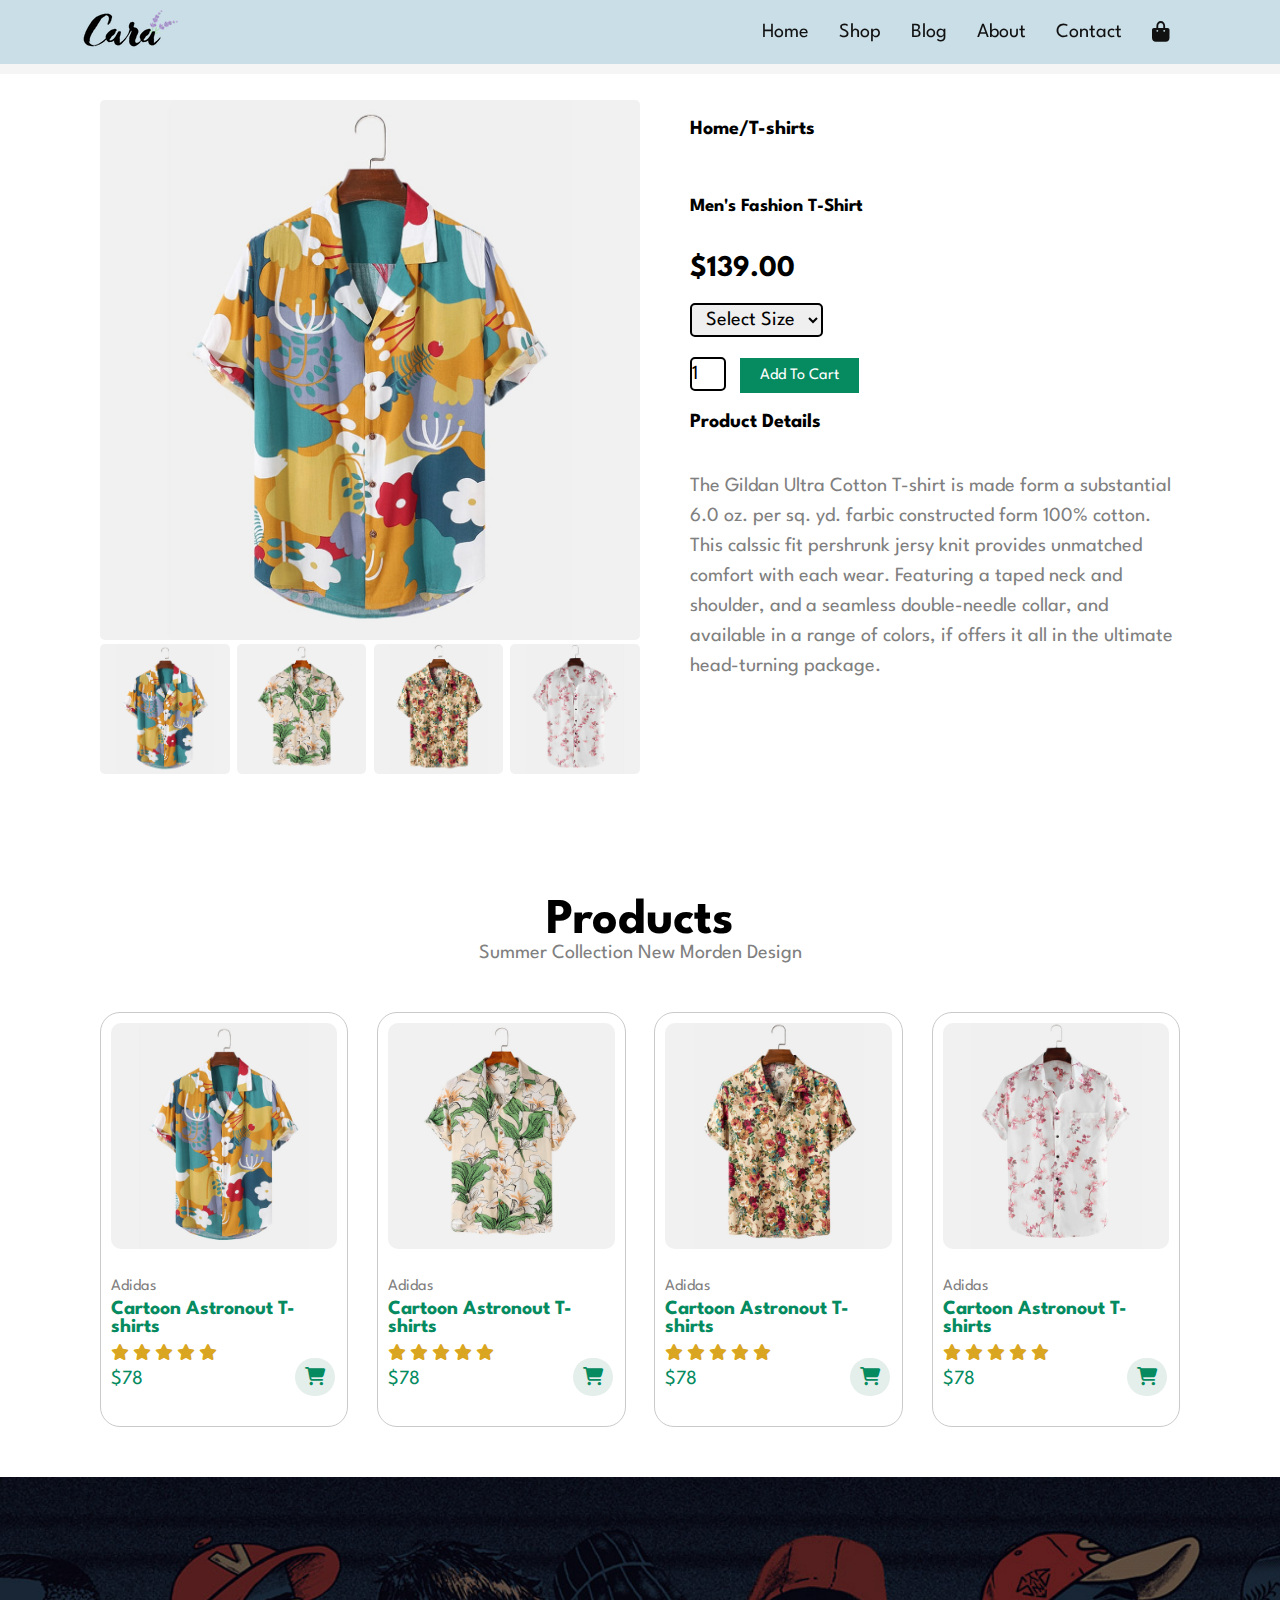
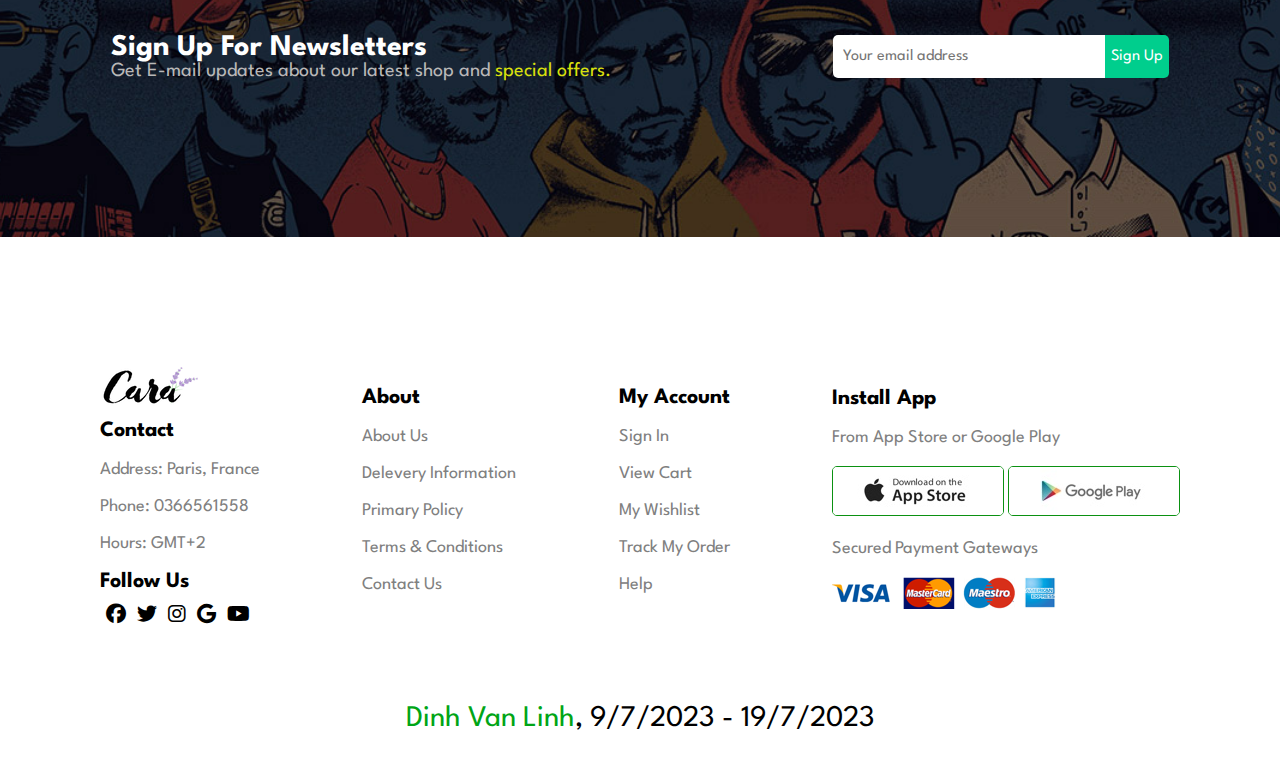
<file: final/products.html>
<!DOCTYPE html>
<html lang="en">
  <head>
    <meta charset="UTF-8" />
    <meta name="viewport" content="width=device-width, initial-scale=1.0" />
    <title>Product Details</title>
    <link rel="stylesheet" href="./css/main/products.css" />
    <link rel="stylesheet" href="./css/reponsive/homeReponsive.css" />
    <link rel="stylesheet" href="./css/reponsive/productreponsive.css" />
    <link rel="preconnect" href="https://fonts.googleapis.com" />
    <link rel="preconnect" href="https://fonts.gstatic.com" crossorigin />
    <link
      href="https://fonts.googleapis.com/css2?family=Lato:ital,wght@0,100;0,300;0,400;0,700;0,900;1,100;1,300;1,400;1,700;1,900&family=League+Spartan:wght@100;200;300;400;500;600;700;800;900&display=swap"
      rel="stylesheet"
    />
    <link
      rel="stylesheet"
      href="https://cdnjs.cloudflare.com/ajax/libs/font-awesome/6.4.0/css/all.min.css"
    />
    <link rel="icon" type="image/x-icon" href="./img/logo.png" />
  </head>

  <body>
    <section class="header">
      <div class="header-item">
        <img src="./img/logo.png" alt="" class="header-item__logo" />
      </div>
      <div class="header-item">
        <ul class="nav-list">
          <li class="nav-list__item">
            <i id="closeNavButton" class="fa-solid fa-xmark"></i>
          </li>
          <li class="nav-list__item">
            <a class="" href="index.html">Home</a>
          </li>
          <li class="nav-list__item">
            <a href="shop.html">Shop</a>
          </li>
          <li class="nav-list__item">
            <a href="blog.html">Blog</a>
          </li>
          <li class="nav-list__item">
            <a href="about.html">About</a>
          </li>
          <li class="nav-list__item">
            <a href="contact.html">Contact</a>
          </li>
          <li class="nav-list__item">
            <a href="cart.html">
              <i class="fa-solid fa-bag-shopping"></i>
            </a>
          </li>
        </ul>

        <div class="bar">
          <div class="shopIcon">
            <i class="fa-solid fa-bag-shopping"></i>
          </div>
          <div class="barIcon">
            <a href="cart.html">
              <i class="fa-solid fa-bars"></i>
            </a>
          </div>
        </div>
      </div>
    </section>

    <section class="details">
      <div class="detailsItem">
        <img
          src="./img/products/f1.jpg"
          width="100%"
          alt=""
          class="singleImg"
        />
        <div class="imgSmall__list">
          <div class="imgSmall__list-item">
            <img
              src="./img/products/f1.jpg"
              width="100%"
              alt=""
              class="imgItem"
            />
          </div>
          <div class="imgSmall__list-item">
            <img
              src="./img/products/f2.jpg"
              width="100%"
              alt=""
              class="imgItem"
            />
          </div>
          <div class="imgSmall__list-item">
            <img
              src="./img/products/f3.jpg"
              width="100%"
              alt=""
              class="imgItem"
            />
          </div>
          <div class="imgSmall__list-item">
            <img
              src="./img/products/f4.jpg"
              width="100%"
              alt=""
              class="imgItem"
            />
          </div>
        </div>
      </div>

      <div class="detailsItem">
        <div class="detailsItem__desc">
          <h5>Home/T-shirts</h5>
          <h3>Men's Fashion T-Shirt</h3>
          <h4>$139.00</h4>
          <div class="select">
            <select name="" id="">
              <option value="">Select Size</option>
              <option value="S">S</option>
              <option value="M">M</option>
              <option value="L">L</option>
              <option value="XL">XL</option>
              <option value="2XL">2XL</option>
              <option value="3XL">3XL</option>
            </select>
          </div>

          <div class="quantity">
            <input type="number" value="1" />
            <button>Add To Cart</button>
          </div>

          <h5>Product Details</h5>
          <span>
            The Gildan Ultra Cotton T-shirt is made form a substantial 6.0 oz.
            per sq. yd. farbic constructed form 100% cotton. This calssic fit
            pershrunk jersy knit provides unmatched comfort with each wear.
            Featuring a taped neck and shoulder, and a seamless double-needle
            collar, and available in a range of colors, if offers it all in the
            ultimate head-turning package.
          </span>
        </div>
      </div>
    </section>

    <section class="product">
      <div class="product-title">
        <h1>Products</h1>
        <span>Summer Collection New Morden Design</span>
      </div>
      <div class="product-list">
        <div class="pro">
          <img src="./img/products/f1.jpg" alt="" class="pro__img" />

          <div class="pro-desc">
            <span>Adidas</span>
            <h4>Cartoon Astronout T-shirts</h4>
            <div class="stars">
              <i class="fa-solid fa-star"></i>
              <i class="fa-solid fa-star"></i>
              <i class="fa-solid fa-star"></i>
              <i class="fa-solid fa-star"></i>
              <i class="fa-solid fa-star"></i>
            </div>
            <p>$78</p>
            <i class="pro-icon fa-solid fa-cart-shopping"></i>
          </div>
        </div>

        <div class="pro">
          <img src="./img/products/f2.jpg" alt="" class="pro__img" />

          <div class="pro-desc">
            <span>Adidas</span>
            <h4>Cartoon Astronout T-shirts</h4>
            <div class="stars">
              <i class="fa-solid fa-star"></i>
              <i class="fa-solid fa-star"></i>
              <i class="fa-solid fa-star"></i>
              <i class="fa-solid fa-star"></i>
              <i class="fa-solid fa-star"></i>
            </div>
            <p>$78</p>
            <i class="pro-icon fa-solid fa-cart-shopping"></i>
          </div>
        </div>

        <div class="pro">
          <img src="./img/products/f3.jpg" alt="" class="pro__img" />

          <div class="pro-desc">
            <span>Adidas</span>
            <h4>Cartoon Astronout T-shirts</h4>
            <div class="stars">
              <i class="fa-solid fa-star"></i>
              <i class="fa-solid fa-star"></i>
              <i class="fa-solid fa-star"></i>
              <i class="fa-solid fa-star"></i>
              <i class="fa-solid fa-star"></i>
            </div>
            <p>$78</p>
            <i class="pro-icon fa-solid fa-cart-shopping"></i>
          </div>
        </div>

        <div class="pro">
          <img src="./img/products/f4.jpg" alt="" class="pro__img" />

          <div class="pro-desc">
            <span>Adidas</span>
            <h4>Cartoon Astronout T-shirts</h4>
            <div class="stars">
              <i class="fa-solid fa-star"></i>
              <i class="fa-solid fa-star"></i>
              <i class="fa-solid fa-star"></i>
              <i class="fa-solid fa-star"></i>
              <i class="fa-solid fa-star"></i>
            </div>
            <p>$78</p>
            <i class="pro-icon fa-solid fa-cart-shopping"></i>
          </div>
        </div>
      </div>
    </section>

    <section class="banner3">
      <div class="banner3-title">
        <h2>Sign Up For Newsletters</h2>
        <p>
          Get E-mail updates about our latest shop and
          <span>special offers.</span>
        </p>
      </div>

      <div class="banner3-email">
        <input
          type="text"
          name=""
          placeholder="Your email address"
          class="banner3-inp"
        />
        <button class="banner3-btn">Sign Up</button>
      </div>
    </section>

    <section class="footer">
      <ul class="footer-list">
        <li class="footer-item">
          <img src="./img/logo.png" alt="" class="footer-logo" />
          <h3>Contact</h3>
          <p>Address: <span>Paris, France</span></p>
          <p>Phone: <span>0366561558</span></p>
          <p>Hours: <span>GMT+2</span></p>

          <div class="footer-follow">
            <h3>Follow Us</h3>
            <div class="icon-list">
              <i class="fa-brands fa-facebook"></i>
              <i class="fa-brands fa-twitter"></i>
              <i class="fa-brands fa-instagram"></i>
              <i class="fa-brands fa-google"></i>
              <i class="fa-brands fa-youtube"></i>
            </div>
          </div>
        </li>
        <li class="footer-item">
          <h3>About</h3>
          <p>About Us</p>
          <p>Delevery Information</p>
          <p>Primary Policy</p>
          <p>Terms & Conditions</p>
          <p>Contact Us</p>
        </li>
        <li class="footer-item">
          <h3>My Account</h3>
          <p>Sign In</p>
          <p>View Cart</p>
          <p>My Wishlist</p>
          <p>Track My Order</p>
          <p>Help</p>
        </li>
        <li class="footer-item">
          <h3>Install App</h3>
          <p>From App Store or Google Play</p>
          <div class="imgList">
            <img src="./img/pay/app.jpg" alt="" />
            <img src="./img/pay/play.jpg" alt="" />
          </div>
          <p>Secured Payment Gateways</p>
          <img src="./img/pay/pay.png" alt="" class="footer-pay" />
        </li>
      </ul>

      <p class="footerBottom">
        <span>Dinh Van Linh</span>, 9/7/2023 - 19/7/2023
      </p>
    </section>

    <script src="./js/product.js"></script>
    <script src="./js/main.js"></script>
    <script src="./js/shop.js"></script>
  </body>
</html>
</file>
<file: final/css/main/products.css>
* {
  margin: 0;
  padding: 0;
  box-sizing: border-box;
  font-family: "Lato", sans-serif;
  font-family: "League Spartan", sans-serif;
}

body {
  width: 100%;
}

/* HEADER */
.header {
  display: flex;
  align-items: center;
  justify-content: space-between;
  padding: 10px 80px;
  background-color: rgb(202, 222, 231);
  box-shadow: 0 10px 0 rgba(0, 0, 0, 0.04);
  position: fixed;
  top: 0;
  left: 0;
  right: 0;
  z-index: 99999;
}

.nav-list {
  display: flex;
  align-items: center;
  list-style: none;
}

.nav-list__item {
  margin-right: 30px;
  position: relative;
}

.nav-list__item:first-child {
  display: none;
}

.nav-list__item a {
  text-decoration: none;
  color: #111;
  font-size: 20px;
}

.nav-list__item > a.active,
.nav-list__item > a:hover {
  color: #00ce8d;
}

.nav-list__item > a.active::after,
.nav-list__item > a:hover::after {
  content: "";
  width: 18px;
  height: 2px;
  background-color: #00ce8d;
  position: absolute;
  bottom: -4px;
  left: 0;
}

.bar {
  display: none;
}

/* DETAILS */

.details{
    padding:  50px 100px;
    display: flex;
    justify-content: space-around;
}

.detailsItem{
    width: 50%;
    margin-top: 50px;
}

.singleImg{
    border-radius: 5px;
}

.imgSmall__list{
    display: flex;
    justify-content: space-between;
}

.imgSmall__list-item{
    flex-basis: 24%;
}

.imgItem{
    border-radius: 5px;
    cursor: pointer;
}

.detailsItem__desc{
    display: flex;
    flex-direction: column;
    align-items: flex-start;
    margin-left: 50px;
    
}

.detailsItem__desc h5{
    font-size: 20px;
    padding: 20px 0;
}

.detailsItem__desc h3{
    padding: 40px 0;

}


.detailsItem__desc h4{
    font-size: 30px;
}

.select select{
    padding: 5px 10px;
    margin: 20px 0;
    font-size: 20px;
    border: 2px solid;
    border-radius: 5px;
}

.quantity input{
    width: 36px;
    height: 34px;
    font-size: 20px;
    border: 2px solid;
    border-radius: 5px;

}

.quantity input:focus{
   outline: none;
}

.quantity button{
   padding: 10px 20px;
   margin-left: 10px;
   border: none;
   background-color: #068b61;
   color: white;
   font-size: 16px;
}

.quantity button:hover{
    cursor: pointer;
    opacity: 0.8;
}



.detailsItem__desc span{
    color: gray;
    margin: 20px 0;
    font-size: 20px;
    line-height: 30px;
}





/* PRODUCT */
.product {
  display: flex;
  flex-direction: column;
  padding: 50px 100px;
}

.product-title {
  text-align: center;
  padding: 20px 0;
}

.product-title h1 {
  font-size: 50px;
}

.product-title span {
  font-size: 20px;
  color: gray;
}

.product-list {
  display: flex;
  justify-content: space-between;
  align-items: center;
  flex-wrap: wrap;
}

.pro {
  width: 23%;
  display: flex;
  flex-direction: column;
  border: 1px solid rgb(202, 202, 202);
  border-radius: 20px;
  margin-top: 30px;
}

.pro img {
  padding: 10px;
  border-radius: 20px;
}

.pro-desc {
  padding: 0 10px;
  margin-top: 20px;
}

.pro-desc span {
  font-size: 16px;
  color: gray;
}

.pro-desc h4 {
  font-size: 20px;
  color: #068b61;
  margin: 6px 0;
}

.stars {
  color: goldenrod;
  margin: 8px 0;
}

.pro-desc p {
  font-size: 20px;
  color: #068b61;
}

.pro-icon {
  background-color: #e4eeea;
  color: #068b61;
  font-size: 18px;
  padding: 10px;
  border-radius: 50px;
  float: right;
  position: relative;
  top: -30px;
  right: 2px;
}

/* BANNER 3 */

.banner3 {
  background: url(/final/img/banner/b1.jpg) top center / cover no-repeat;
  width: 100%;
  height: 40vh;
  display: flex;
  align-items: center;
  justify-content: space-around;
}

.banner3-title h2 {
  font-size: 30px;
  color: white;
}

.banner3-title p {
  font-size: 20px;
  color: rgb(185, 184, 184);
}

.banner3-title span {
  font-size: 20px;
  color: rgb(217, 224, 14);
}

.banner3-email {
  display: flex;
}

.banner3-inp {
  padding: 14px 90px 14px 10px;
  font-size: 16px;
  border: none;
  border-top-left-radius: 5px;
  border-bottom-left-radius: 5px;
}

.banner3-inp:focus {
  outline: none;
}

.banner3-btn {
  border: none;
  border-top-right-radius: 5px;
  border-bottom-right-radius: 5px;
  padding: 0 6px;
  font-size: 16px;
  color: white;
  background-color: #00ce8d;
}

.banner3-btn:hover {
  background-color: #019868;
}

/* FOOTER */

.footer {
  display: flex;
  flex-direction: column;
  justify-content: space-between;
  margin: 50px 0;
}

.footer-list {
  display: flex;
  align-items: center;
  justify-content: space-between;
  flex-wrap: wrap;
  padding: 50px 100px;
  list-style: none;
}

.footer-item {
  margin: 30px 0;
}

.footer-item h3 {
  font-size: 22px;
  margin-top: 10px;
}

.footer-item p {
  font-size: 18px;
  margin-top: 10px;
  color: gray;
  margin: 20px 0;
}

.icon-list {
  margin-top: 12px;
  font-size: 20px;
}

.icon-list i {
  margin-left: 6px;
}

.imgList img {
  border: 1px solid #0b9112;
  border-radius: 5px;
}

.footerBottom {
  text-align: center;
  font-size: 30px;
}

.footerBottom span {
  color: #00a516;
}
</file>
<file: final/css/reponsive/homeReponsive.css>
/* PC */
@media (min-width: 64em) {}

/* TABLET */
@media (min-width: 46.25em) and (max-width: 63.9375em) {

  /* HEADER */
  .header {
    position: relative;
  }

  .nav-list {
    display: flex;
    flex-direction: column;
    align-items: flex-start;
    position: absolute;
    top: 0;
    right: 0;
    width: 200px;
    height: 100vh;
    background-color: white;
    display: none;
    z-index: 1;
  }

  .nav-list__item:first-child {
    display: block;
  }

  .nav-list__item:last-child {
    display: none;
  }

  .nav-list__item {
    margin: 30px;
    font-size: 30px;
  }

  .nav-list__item a {
    font-size: 30px;
  }

  .bar {
    display: block;
    display: flex;
    align-items: center;
    font-size: 30px;
  }

  .shopIcon i {
    margin-right: 30px;
    position: relative;
    top: -1px;
    color: black;
  }

  .active {
    display: block;
  }

  /* BANNER */
  .banner {
    height: 50vh;
  }

  .banner__desc {
    margin-left: 50px;
  }

  .banner__desc h3 {
    font-size: 30px;
  }

  .banner__desc h1 {
    font-size: 50px;
  }

  .banner__desc h2 {
    font-size: 50px;
    color: #00ce8d;
  }

  .banner__desc p {
    font-size: 20px;
    color: gray;
  }

  /* FEATURE */

  .feature-item {
    margin-top: 30px;
  }

  /* PRODUCT */
  .pro {
    width: 45%;
  }

  /* BANNER2 */
  .banner2 {
    height: 30vh;
  }

  /* SM BANNER1 */
  .sm-banner1 {
    display: flex;
    flex-direction: column;
    padding-bottom: 0;
  }

  .sm-banner1-box {
    width: 100%;
    height: 30vh;
  }

  .sm-banner1-box__desc {
    margin: 70px 0 0 50px;
  }

  /* SM BANNER2 */

  .sm-banner2-box {
    height: 20vh;
  }

  .sm-banner2-box__desc {
    margin: 80px 0 0 10px;
  }

  .sm-banner2-box__desc h2 {
    font-size: 20px;
  }

  .sm-banner2-box__desc h4 {
    font-size: 16px;
  }

  /* BANNER 3 */
  .banner3 {
    height: 30vh;
    padding: 0 30px;
  }

  /* FOOTER */
}

/* MOBILE */

@media (max-width: 46.1875em) {

  /* HEADER */
  .header {
    position: relative;
    padding: 10px 20px;
  }

  .header-item__logo {
    width: 100%;
  }

  .nav-list {
    display: flex;
    flex-direction: column;
    align-items: flex-start;
    position: absolute;
    top: 0;
    right: 0;
    width: 200px;
    height: 100vh;
    background-color: white;
    display: none;
    z-index: 1;
  }

  .nav-list__item:first-child {
    display: block;
  }

  .nav-list__item:last-child {
    display: none;
  }

  .nav-list__item {
    margin: 30px;
    font-size: 30px;
  }

  .nav-list__item a {
    font-size: 30px;
  }

  .bar {
    display: block;
    display: flex;
    align-items: center;
    font-size: 18px;
  }

  .shopIcon i {
    margin-right: 30px;
    position: relative;
    top: -1px;
    color: black;
  }

  .active {
    display: block;
  }

  /* BANNER */
  .banner {
    height: 40vh;
  }

  .banner__desc {
    margin-left: 14px;
  }

  .banner__desc h3 {
    font-size: 20px;
  }

  .banner__desc h1 {
    font-size: 20px;
  }

  .banner__desc h2 {
    font-size: 20px;
    color: #00ce8d;
  }

  .banner__desc p {
    font-size: 1px;
    color: gray;
  }

  .banner__desc button {
    padding: 8px 30px;
    font-size: 14px;
    color: gray;
  }

  /* FEATURE */
  .feature-list {
    justify-content: center;
  }

  .feature-item {
    margin-top: 30px;
  }

  /* PRODUCT */
  .product {
    padding: 0 30px;
  }

  .product-title h1 {
    font-size: 30px;
  }

  .product-title span {
    font-size: 14px;
  }

  .pro {
    width: 100%;
  }

  .pro__img {
    height: 280px;
  }

  /* BANNER2 */
  .banner2 {
    height: 30vh;
    display: flex;
    flex-direction: column;
    justify-content: center;
  }

  .banner2 h5 {
    font-size: 20px;
  }

  .banner2 h2 {
    font-size: 26px;
  }

  .banner2 span {
    font-size: 26px;
  }

  /* SM BANNER1 */
  .sm-banner1 {
    display: flex;
    flex-direction: column;
    padding: 30px 10px
  }

  .sm-banner1-box {
    width: 100%;
    height: 30vh;
  }

  .sm-banner1-box__desc {
    margin: 36px 0 0 20px
  }

  .sm-banner1-box__desc span {
    font-size: 16px;
  }

  .sm-banner1-box__desc h4 {
    font-size: 20px;
    margin: 4px 0;

  }

  .sm-banner1-box__desc p {
    font-size: 16px;

  }

  .sm-banner1-box__desc button {
    padding: 6px 20px;
    margin-top: 4px;

  }


  /* SM BANNER2 */
  .sm-banner2 {
    padding: 0 10px;
    margin: 50px 0;
    display: flex;
  }

  .sm-banner2-box {
    height: 20vh;
  }

  .sm-banner2-box__desc {
    margin: 30px 0 0 10px;
  }

  .sm-banner2-box__desc h2 {
    font-size: 16px;
  }

  .sm-banner2-box__desc h4 {
    font-size: 12px;
  }

  /* BANNER 3 */
  .banner3 {
    height: 30vh;
    padding: 0 100px;
    display: flex;
    flex-direction: column;
    padding: 0;
  }

  .banner3-title {
    width: 100%;
    display: flex;
    flex-direction: column;
    align-items: center;
  }

  .banner3-title h2 {
    font-size: 20px;
  }

  .banner3-title p {
    font-size: 12px;
    margin-top: 20px;
  }

  .banner3-title span {
    font-size: 14px;
  }

  .banner3-inp {
    padding: 10px 50px 10px 10px;
  }

  .banner3-btn {}

  /* FOOTER */

  .footer-list {
    padding: 10px;
  }

  .footer-item {
    margin: 30px 0;
    text-align: center;
  }

  .footer-item h3 {
    font-size: 20px;
    margin-top: 10px;
  }

  .footer-item p {
    font-size: 18px;
    margin-top: 10px;
    color: gray;
    margin: 20px 0;
  }

  .icon-list {
    margin-top: 12px;
    font-size: 14px;
  }

  .icon-list i {
    font-size: 20px;
    margin-left: 6px;
  }

  .imgList {
    display: flex;
    flex-direction: column;
    align-items: center;
    justify-content: center;
  }

  .imgList img {
    border: 1px solid #0b9112;
    border-radius: 5px;
    width: 50%;
    margin-top: 4px;
  }

  .footerBottom {
    font-size: 24px;
  }

  .footer-pay {
    width: 70%;
  }

}
</file>
<file: final/css/reponsive/productreponsive.css>
/* PC */
@media (min-width: 64em) {
}

/* TABLET */
@media (min-width: 46.25em) and (max-width: 63.9375em) {
  .details {
    display: flex;
    flex-direction: column;
    align-items: center;
    justify-content: center;
    padding: 0 20px;
  }

  .detailsItem {
    width: 100%;
  }

  .detailsItem__desc h5 {
    font-size: 40px;
    margin: 10px 0;
  }

  .detailsItem__desc h3 {
    font-size: 50px;
    padding: 10px 0;
  }

  .detailsItem__desc h4 {
    font-size: 30px;
    padding: 20px 0;
  }

  .select select {
    padding: 10px 40px;
    margin: 20px 0;
    font-size: 20px;
    border: 1px solid ;
    font-size: 30px;
    font-weight: 600;
  }

  .quantity input {
    width: 50px;
    height: 70px;
    font-size: 30px;
    border: 1px solid;
  }

  .quantity button {
   padding: 22px 30px;
   font-size: 30px;
  }

  .detailsItem__desc span {
    font-size: 30px;
  }
}

/* MOBILE */

@media (max-width: 46.1875em) {

    .details {
        display: flex;
        flex-direction: column;
        align-items: center;
        justify-content: center;
        padding: 0 20px;
      }
    
      .detailsItem {
        width: 100%;
      }
    
      .detailsItem__desc {
        margin-left: 0;
      }
    
      .detailsItem__desc h5 {
        padding: 0;
        margin: 6px 0;
      }
    
      .detailsItem__desc h3 {
        padding: 10px 0;
      }
    
      .detailsItem__desc h4 {
        font-size: 30px;
        padding: 0;
        margin: 6px 0
      }
    
      .select select {
        border: 1px solid ;
        font-weight: 600;
      }
    
      .quantity input {
        width: 30px;
        height: 34px;
        border: 1px solid;
      }
    
      .quantity button {
       padding: 10px 20px;
      }
    
      .detailsItem__desc span {
        font-size: 16px;
        line-height: 16px;
        margin: 6px 0;
      }
}
</file>
